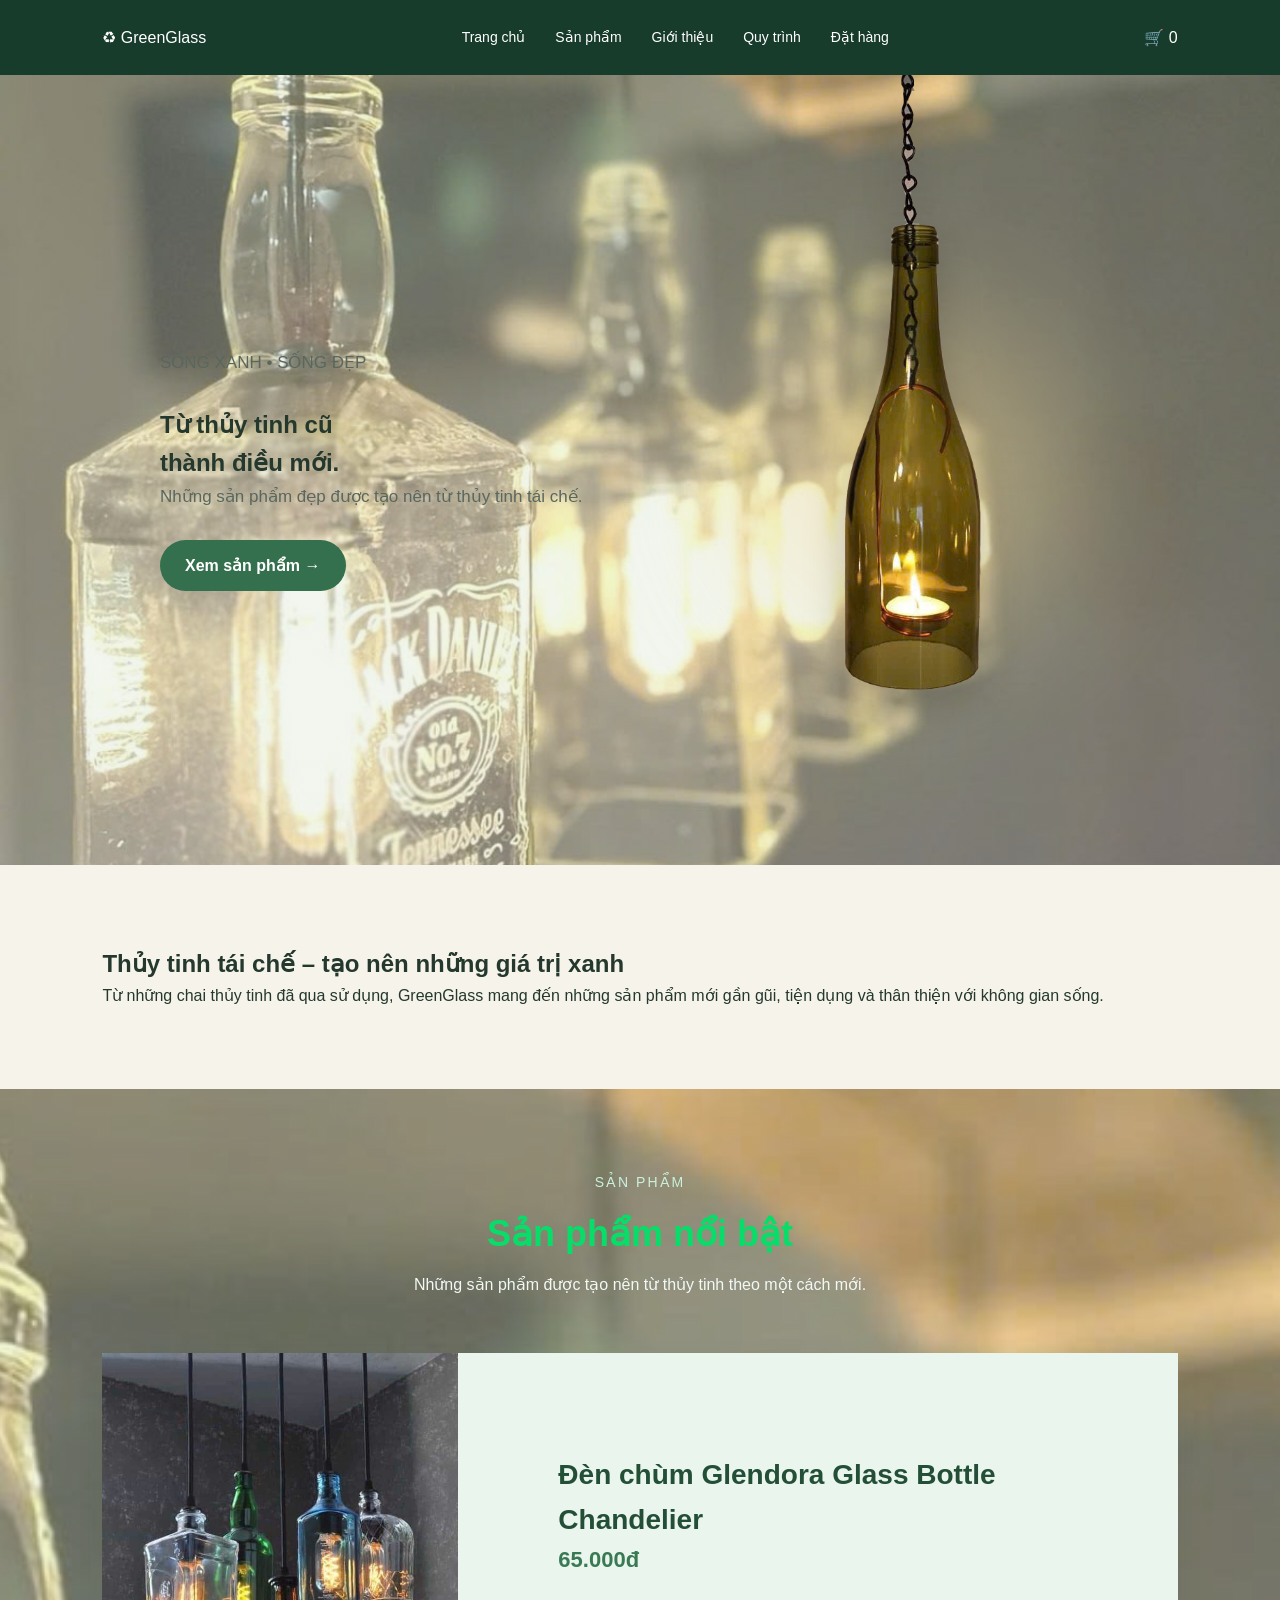
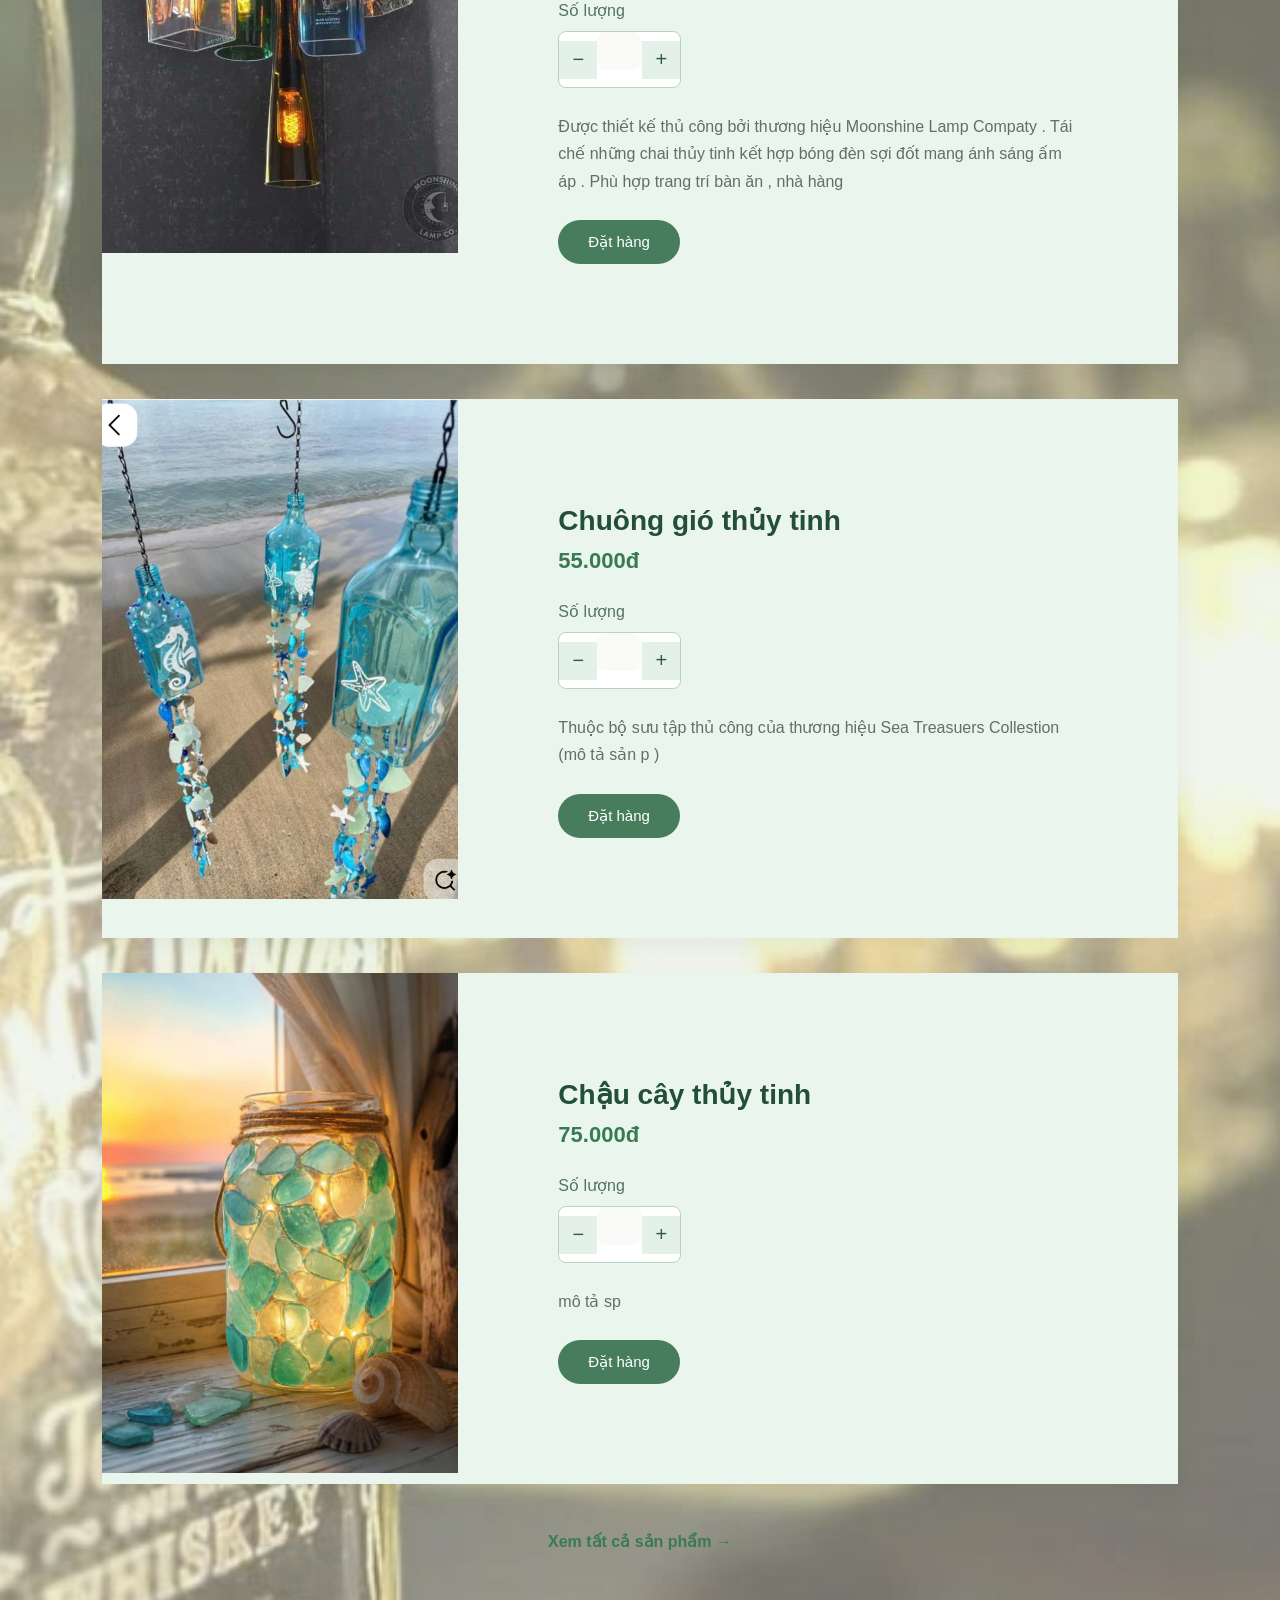
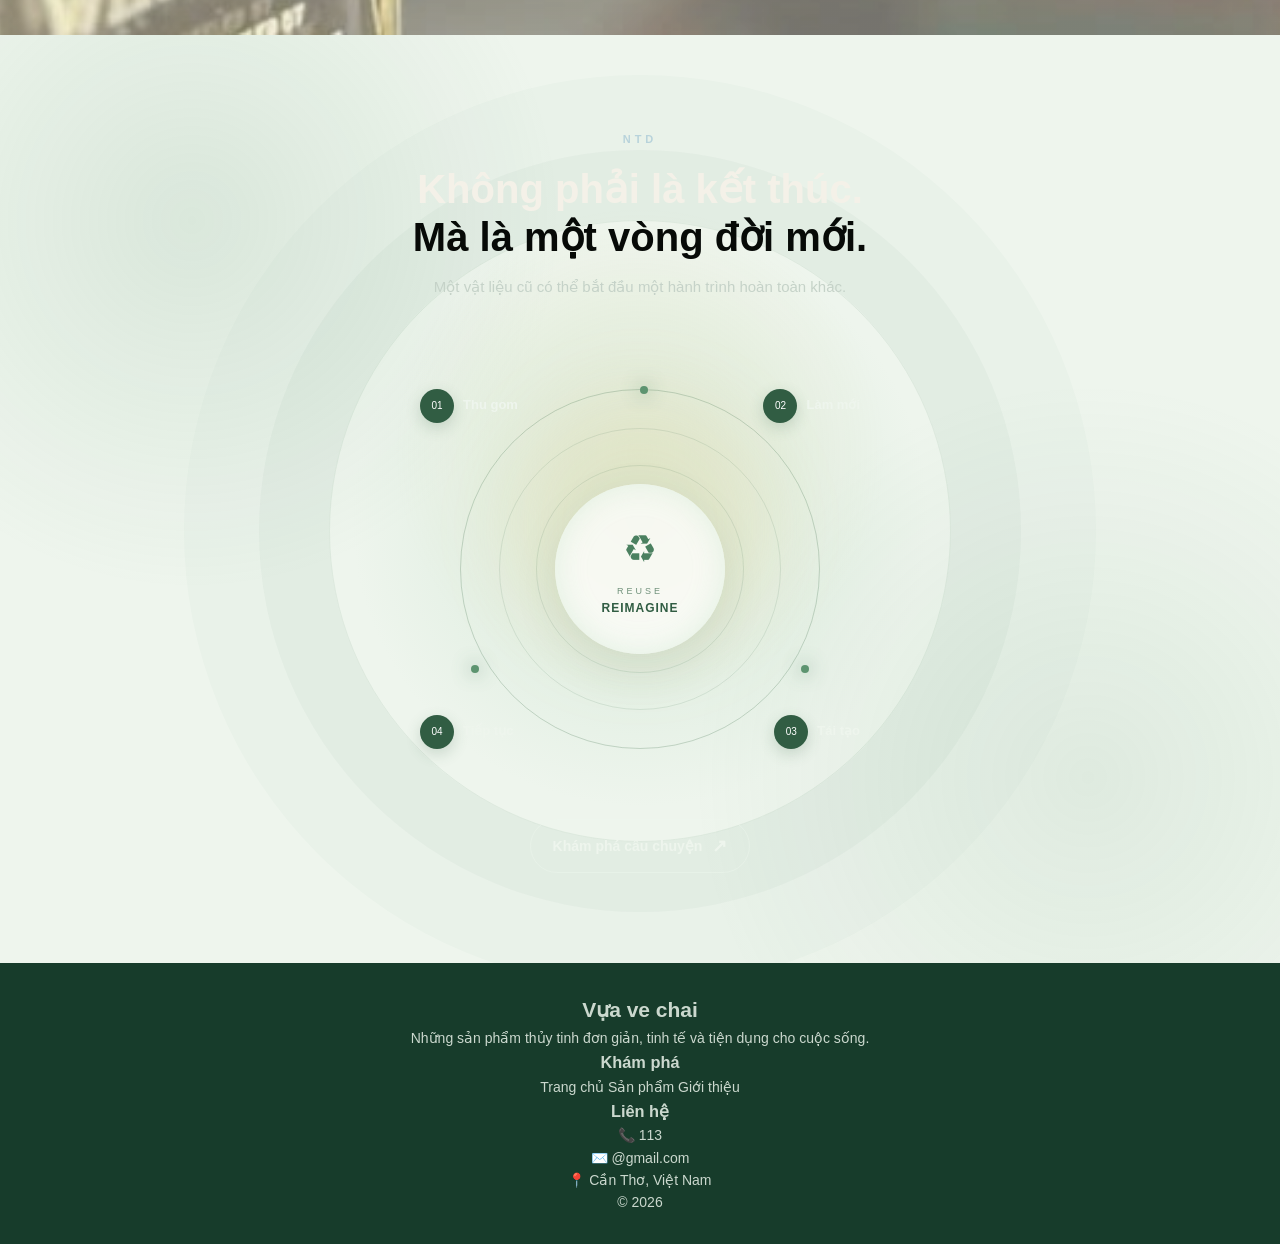
<file: index.html/index.html>
<!DOCTYPE html>
<html lang="vi">
<head>
    <meta charset="UTF-8">
    <meta name="viewport" content="width=device-width, initial-scale=1.0">
    <title>GreenGlass</title>

    <link rel="stylesheet" href="style.css">
</head>

<body>
    
   
  
    <div id="menu-content"></div>
<main>
<section id="home" class="hero">

    <div class="hero-particles">
    <span>🍀</span>
    <span>✦</span>
    <span>🍃</span>
    <span>🍀</span>
    <span>🍃</span>
    <span>🍃</span>
    <span>🍂·</span>
    <span>❄️</span>
    <span>🍃</span>
    <span>✦</span>
    <span>🍀</span>
    <span>🍃</span>
    <span>🍃</span>
    <span>🍂·</span>
    <span>❄️</span>
    <span>🍃</span>
    <span>🪷</span>

</div>

    <div>
        <p>SỐNG XANH • SỐNG ĐẸP</p>
        <h1>Từ thủy tinh cũ<br>thành <span>điều mới.</span></h1>
        <p>Những sản phẩm đẹp được tạo nên từ thủy tinh tái chế.</p>
        <a href="sanpham.html" class="btn">Xem sản phẩm →</a>
    </div>

    <div class="hero-image">
        <div class="hero-product">
        <img src="img/Banner2.png" alt="đèn chai thủy tinh">
        </div>
    </div>
    </section>

  
    <!-- PHẦN 1: BANNER -->
<section class="intro">

    <div class="intro-content">

        <h1>Thủy tinh tái chế – tạo nên những giá trị xanh</h1>

        <p>
            Từ những chai thủy tinh đã qua sử dụng,
            GreenGlass mang đến những sản phẩm mới
            gần gũi, tiện dụng và thân thiện với không gian sống.
        </p>

        
       

    </div>

</section>


<!-- PHẦN 2: SẢN PHẨM NỔI BẬT -->
<section class="featured-products" id="featured-products">

    <div class="section-title">
        <span>Sản phẩm</span>
        <h2>Sản phẩm nổi bật</h2>
        <p>Những sản phẩm được tạo nên từ thủy tinh theo một cách mới.</p>
    </div>


   <!-- SẢN PHẨM 1 -->
<div class="product-card">

    <div class="product-image">
        <img src="img/sanpham1.jpg" alt="Sản phẩm thủy tinh">
    </div>

    <div class="product-info">

        <h3>Đèn chùm Glendora Glass Bottle Chandelier </h3>

        <p class="product-price">65.000đ</p>

        <label>Số lượng</label>

        <div class="quantity">
            <button class="minus">−</button>
            <input type="number" value="1" min="1">
            <button class="plus">+</button>
        </div>

        <p class="product-description">
          Được thiết kế thủ công bởi thương hiệu Moonshine Lamp Compaty . Tái chế những chai thủy 
          tinh kết hợp bóng đèn sợi đốt mang ánh sáng ấm áp . Phù hợp trang trí bàn ăn , nhà hàng 
        </p>

        <button class="order-btn">
            Đặt hàng
        </button>

    </div>

</div>


    <!-- SẢN PHẨM 2 -->
    <div class="product-card">

        <div class="product-image">
            <img src="img/sanpham2.jpg" alt="Sản phẩm thủy tinh">
        </div>

        <div class="product-info">

            <h3>Chuông gió thủy tinh </h3>

            <p class="product-price">55.000đ</p>

            <label>Số lượng</label>

            <div class="quantity">
                <button class="minus">−</button>
                <input type="number" value="1" min="1">
                <button class="plus">+</button>
            </div>

            <p class="product-description">
                Thuộc bộ sưu tập thủ công của thương hiệu Sea Treasuers Collestion 
                (mô tả sản p )
            </p>

            <button class="order-btn">
                Đặt hàng
            </button>

        </div>
    </div>


    <!-- SẢN PHẨM 3 -->
    <div class="product-card">

        <div class="product-image">
            <img src="img/sanpham3.jpg" alt="Sản phẩm thủy tinh">
        </div>

        <div class="product-info">
<h3>Chậu cây thủy tinh</h3>

            <p class="product-price">75.000đ</p>

            <label>Số lượng</label>

            <div class="quantity">
                <button class="minus">−</button>
                <input type="number" value="1" min="1">
                <button class="plus">+</button>
            </div>

            <p class="product-description">
                mô tả sp 
            </p>

            <button class="order-btn">
                Đặt hàng
            </button>

        </div>
    </div>


    <div class="view-all">
        <a href="sanpham.html">Xem tất cả sản phẩm →</a>
    </div>

</section>


<!-- POPUP ĐĂNG NHẬP / ĐĂNG KÝ -->
<div class="account-popup" id="accountPopup">

    <div class="account-box">

        <button class="close-popup" id="closePopup">×</button>

        <h2>Đăng nhập</h2>

        <p>Vui lòng đăng nhập hoặc tạo tài khoản để đặt hàng.</p>

        <input type="email" placeholder="Email">

        <input type="password" placeholder="Mật khẩu">

        <button class="login-btn">Đăng nhập</button>

        <p class="register-text">
            Chưa có tài khoản?
            <a href="#">Đăng ký</a>
        </p>

    </div>

</div>

<section class="cycle-section">

    <div class="cycle-bg"></div>

    <div class="cycle-head">
        <span>NTD</span>
        <h2>Không phải là kết thúc.<br><em>Mà là một vòng đời mới.</em></h2>
        <p>
            Một vật liệu cũ có thể bắt đầu một hành trình hoàn toàn khác.
        </p>
    </div>

    <div class="cycle">
        <div class="cycle-ring">
            <i class="dot dot-1"></i>
            <i class="dot dot-2"></i>
            <i class="dot dot-3"></i>
        </div>

        <div class="cycle-center">
            <strong>♻</strong>
            <small>REUSE</small>
            <b>REIMAGINE</b>
        </div>

        <div class="cycle-point point-1">
            <span>01</span>
            <b>Thu gom</b>
        </div>

        <div class="cycle-point point-2">
            <span>02</span>
            <b>Làm mới</b>
        </div>

        <div class="cycle-point point-3">
            <span>03</span>
            <b>Tái tạo</b>
        </div>

        <div class="cycle-point point-4">
            <span>04</span>
            <b>Tiếp tục</b>
        </div>
    </div>

    <a href="gioithieu.html" class="cycle-link">
        Khám phá câu chuyện <span>↗</span>
    </a>

</section>


 <script>
const orderButtons = document.querySelectorAll(".order-btn");
const accountPopup = document.getElementById("accountPopup");
const closePopup = document.getElementById("closePopup");

orderButtons.forEach(button => {
    button.addEventListener("click", () => {
        accountPopup.style.display = "flex";
    });
});

closePopup.addEventListener("click", () => {
    accountPopup.style.display = "none";
});

accountPopup.addEventListener("click", (event) => {
    if (event.target === accountPopup) {
        accountPopup.style.display = "none";
    }
});
</script>
</section>
</main>





<div id="footer-content"></div>
<script src="components.js"></script>


</body>
</html>
</file>
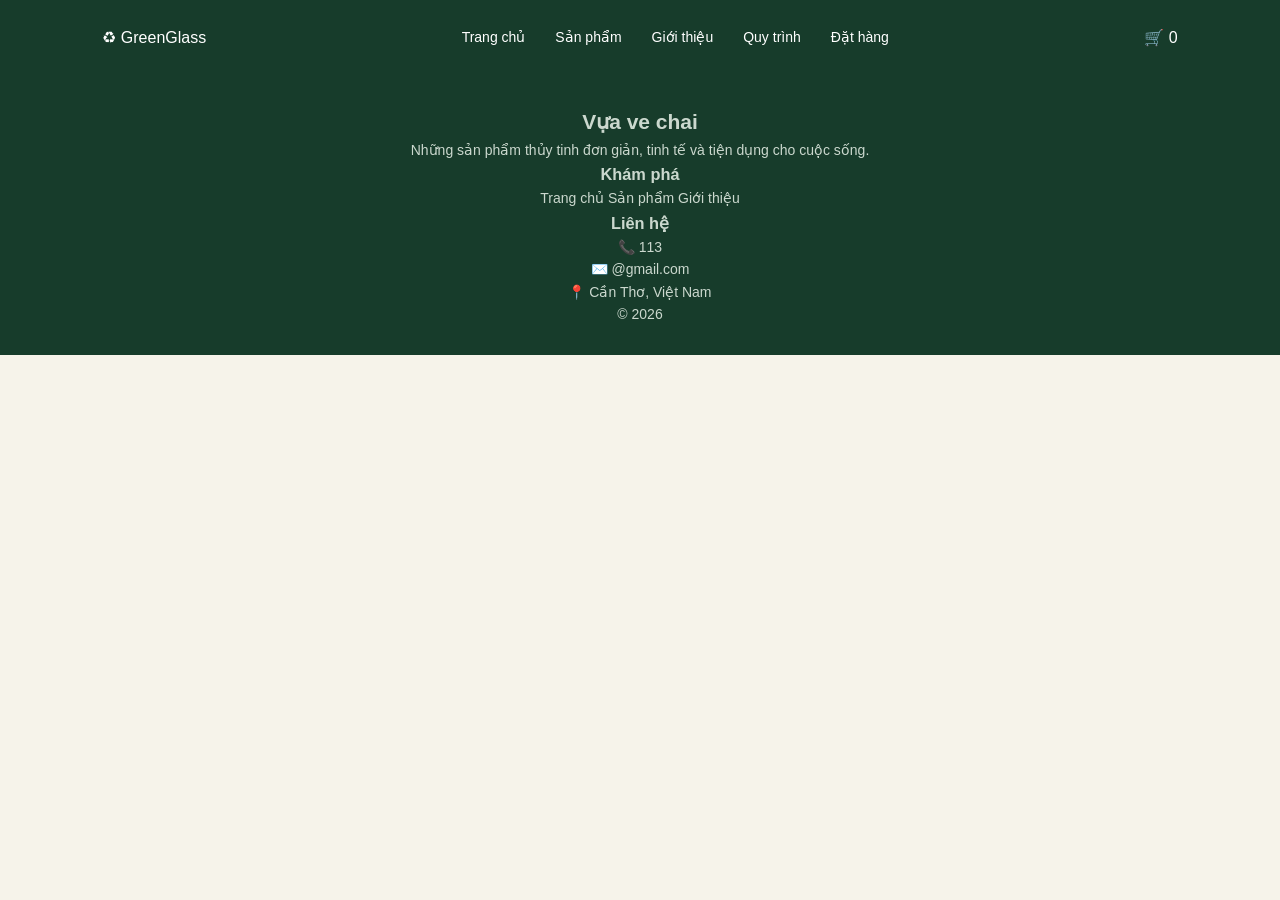
<file: index.html/components.html>
<!DOCTYPE html>
<html lang="en">
<head>
    <meta charset="UTF-8">
    <meta name="viewport" content="width=device-width, initial-scale=1.0">
    <title>Document</title>
     <link rel="stylesheet" href="style.css">
</head>
<body>

<div id="menu-content">
    <header>
    <div class="logo">♻ GreenGlass</div>

    <nav>
        <a href="index.html">Trang chủ</a>
        <a href="sanpham.html">Sản phẩm</a>
        <a href="gioithieu.html">Giới thiệu</a>
        <a href="quytrinh.html">Quy trình</a>
        <a href="dathang.html">Đặt hàng</a>
    </nav>

    <div class="cart">🛒 0</div>
    </header>
</div>

<div id="footer-content">

    <footer class="footer">

        <div class="footer-container">

            <div class="footer-brand">
                <h2>Vựa ve chai  </h2>
                <p>
                    Những sản phẩm thủy tinh đơn giản,
                    tinh tế và tiện dụng cho cuộc sống.
                </p>
            </div>

            <div class="footer-links">
                <h3>Khám phá</h3>
                <a href="index.html">Trang chủ</a>
                <a href="sanpham.html">Sản phẩm</a>
                <a href="gioithieu.html">Giới thiệu</a>
            </div>

            <div class="footer-contact">
                <h3>Liên hệ</h3>
                <p>📞 113</p>
                <p>✉️ @gmail.com</p>
                <p>📍 Cần Thơ, Việt Nam</p>
            </div>

        </div>

        <div class="footer-bottom">
            © 2026 
        </div>

    </footer>

</div>

</body>
</html>
</file>
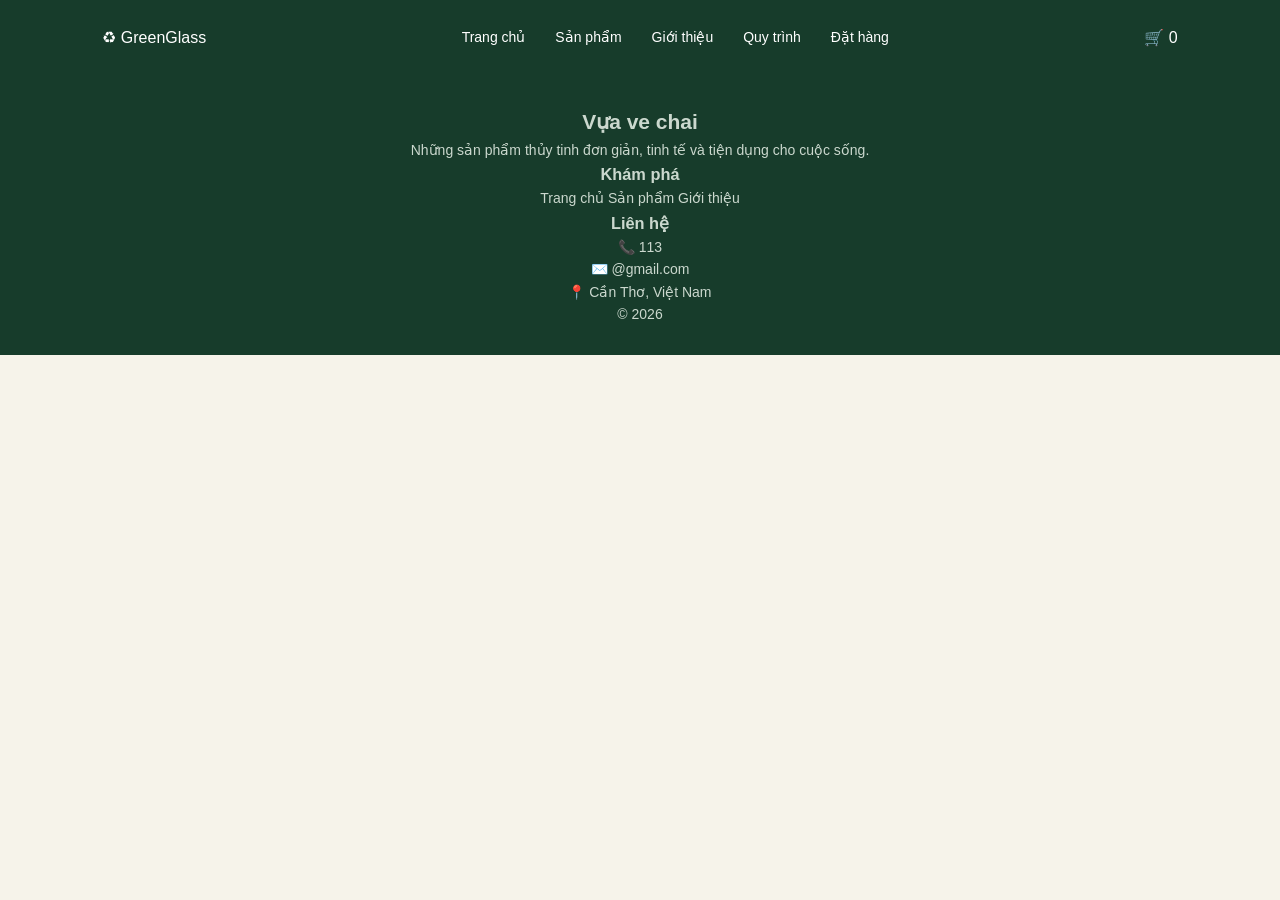
<file: index.html/dathang.html>
<!DOCTYPE html>
<html lang="en">
<head>
    <meta charset="UTF-8">
    <meta name="viewport" content="width=device-width, initial-scale=1.0">
    <title>Đặt hàng</title>
    <link rel="stylesheet" href="style.css">

</head>
<body>
    <div id="menu-content"></div>
    <div id="footer-content"></div>
    <script src="components.js"></script>
</body>
</html>
</file>
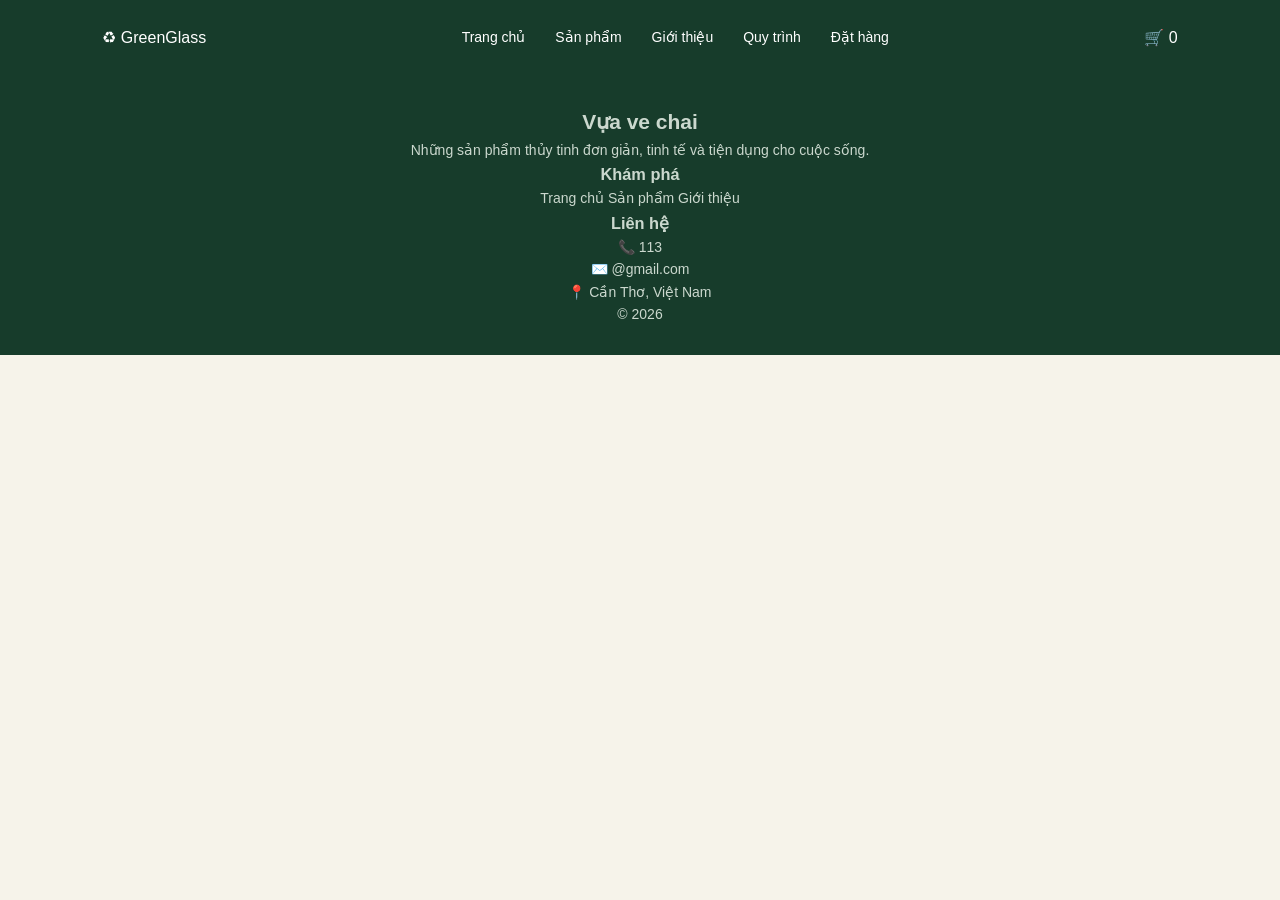
<file: index.html/gioithieu.html>
<!DOCTYPE html>
<html lang="en">
<head>
    <meta charset="UTF-8">
    <meta name="viewport" content="width=device-width, initial-scale=1.0">
    <title>Giới thiệu</title>
    <link rel="stylesheet" href="style.css">
</head>
<body>
     <div id="menu-content"></div>















     <div id="footer-content"></div>
     <script src="components.js"></script>
</body>
</html>
</file>
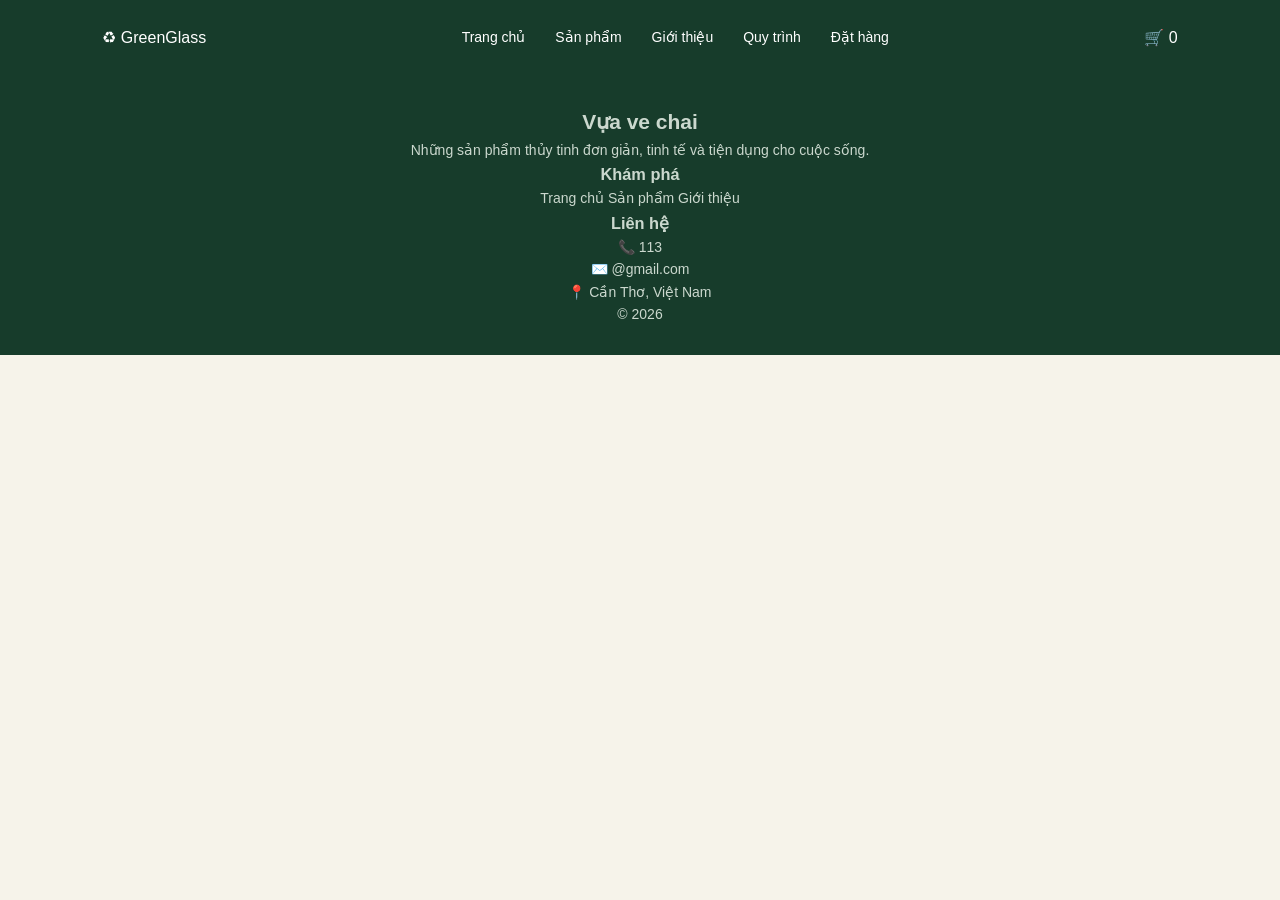
<file: index.html/quytrinh.html>
<!DOCTYPE html>
<html lang="en">
<head>
    <meta charset="UTF-8">
    <meta name="viewport" content="width=device-width, initial-scale=1.0">
    <title>Quy trình</title>
    <link rel="stylesheet" href="style.css">
</head>
<body>
    <div id="menu-content"></div>



   <div id="footer-content"></div>
<script src="components.js"></script>
</body>
</html>
</file>
<file: index.html/style.css>
* {
    margin: 0;
    padding: 0;
    box-sizing: border-box;
}

html {
    scroll-behavior: smooth;
}

body {
    font-family: Arial, sans-serif;
    background: #f6f3ea;
    color: #24382d;
    min-height: 100%;
    line-height: 1.6;
}

a {
    text-decoration: none;
    color: inherit;
}

button {
    border: 0;
    cursor: pointer;
}
main{
    width: 100%; 
}
.hero, 
.featured-products{
    width: 100%; 
    box-sizing: border-box;
}

/* ===== HEADER ===== */

header {
    height: 75px;
    padding: 0 8%;
    background: #173c2b;
    color: white;

    display: flex;
    align-items: center;
    justify-content: space-between;
}

header h1 {
    color: #d5e6c9;
    font-size: 25px;
}

nav {
    display: flex;
    gap: 30px;
}

nav a {
    font-size: 14px;
    transition: .3s;
}

nav a:hover {
    color: #c9dfba;
}


/* ===== HERO ===== */

.hero {
    width:100%; 
    flex-shrink: 0;
    min-height: 600px;
    padding: 60px 8%;
    position: relative;
    display: grid; 
    grid-template-columns: 1fr 1fr; 
    align-items: center;
    min-height: 500px;
    background:
        linear-gradient(rgba(223, 233, 216, 0.40),
                        rgba(223, 233, 216, 0.40)),
        url("img/Banner1.jpg") center / cover no-repeat;
}
.hero-product {
   height:100%; 
    display: flex;
    justify-content: center;
    align-items: center;
}

/* Ánh sáng phía sau chai */
.hero-product::before {
    content: "";
    position: absolute;
    width: 300px;
    height: 300px;
    border-radius: 50%;
    background: #f3d58a;
    filter: blur(80px);
    opacity: .45;

    animation: bottleGlow 3s ease-in-out infinite alternate; 
}

/* Chai */
.hero-product img {
   
   
    height: auto; 
    transform: translateY(-80px);
    width: 160%;
    max-height: 670px;
    object-fit: contain;
    max-width:none; 

    filter:
        drop-shadow(0 15px 20px rgba(0, 0, 0, .2));
}


.hero div {
    max-width: 1150px;
    margin: auto;
}

.hero h2 {
    max-width: 650px;
    font-size: 55px;
    line-height: 1.15;
    color: #173c2b;
    margin-bottom: 22px;
}

.hero p {
    max-width: 560px;
    color: #59675e;
    font-size: 17px;
    margin-bottom: 30px;
}

.btn {
    display: inline-block;
    background: #34704d;
    color: white;
    padding: 13px 25px;
    border-radius: 30px;
    font-weight: bold;
    transition: .3s;
}

.btn:hover,
button:hover {
    background: #173c2b;
    transform: translateY(-2px);
}


/* ===== SECTION ===== */

section {
    padding: 80px 8%;
}

section > h2 {
    text-align: center;
    color: #173c2b;
    font-size: 34px;
    margin-bottom: 45px;
}
.section-title { 
    text-align: center;
    margin-bottom: 55px;

}

.section-title span { 
    color : #caf1db; 
    font-size : 14px; 
    letter-spacing: 2px;
    text-transform: uppercase;
}
.section-title h2 { 
    color: #07dd68; 
    font-size:36px;
    margin: 10px 0; 
}
.section-title p{ 
    color: #f2f9f5; 
}

/* ===== PRODUCTS ===== */

.products {
    max-width: 1100px;
    margin: auto;

    display: grid;
    grid-template-columns: repeat(3, 1fr);
    gap: 28px;
}

.product {
    background: white;
    border-radius: 18px;
    padding: 15px;

    box-shadow: 0 8px 25px rgba(40, 60, 45, .08);

    transition: .3s;
}

.product:hover {
    transform: translateY(-6px);
}

.product-image {
    width: 600px;
    height: 500px; 
    overflow:hidden;
    display:flex; 
    align-items: center;
    justify-content: center;
}

.product h3 {
    margin: 17px 5px 5px;
    color: #24563b;
    font-size: 18px;
}

.product p {
    margin: 0 5px 15px;
    color: #a36d45;
    font-size: 17px;
    font-weight: bold;
}

.product button {
    width: 100%;
    padding: 11px;
    border-radius: 25px;
    background: #34704d;
    color: white;
}
.product-card{ 
    max-width: 8000px ; 
    max-height: 700px;
    margin: 0 auto 35px; 
    display: flex; 
    background: #eaf5ee; 
    border-radius: hidden;
    box-shadow: 0 8px 25px rgba(40, 80, 55, 0.08); 
}
.product-image img{
    width : 100%; 
    height: 100% ; 
    object-fit: cover; 
}
.product-info { 
    width: 100%; 
    padding: 100px; 
    object-fit: contain;
}
.product-info h3 {
    color: #244f37; 
    font-size: 28px;
    margin-top: 0;
}
.product-price { 
    color: #397a55; 
    font-size: 22px; 
    font-weight: 600;
}
.product-info label {
    display: block; 
    color: #557263; 
    margin-top: 20px; 
    margin-bottom: 8px;
}

/* ===== ABOUT ===== */

.about {
    background: #e9e3d5;
}

.about p {
    max-width: 700px;
    margin: auto;
    text-align: center;
    color: #59645c;
    font-size: 16px;
}


/* ===== PROCESS ===== */

.process {
    background: #f6f3ea;
}

.process > div {
    max-width: 1000px;
    margin: auto;

    display: grid;
    grid-template-columns: repeat(4, 1fr);
    gap: 20px;
}

.process h3 {
    min-height: 130px;

    background: white;
    border-radius: 16px;

    display: flex;
    align-items: center;
    justify-content: center;

    text-align: center;
    padding: 20px;

    color: #34704d;
box-shadow: 0 7px 22px rgba(40, 60, 45, .07);

    transition: .3s;
}

.process h3:hover {
    transform: translateY(-5px);
    background: #edf4e9;
}


/* ===== FORM ===== */

#contact {
    background: #e4ecdf;
}

form {
    max-width: 650px;
    margin: auto;

    padding: 35px;

    background: white;
    border-radius: 20px;

    box-shadow: 0 10px 35px rgba(40, 60, 45, .1);
}

input,
select,
textarea {
    width: 100%;
    padding: 13px 15px;
    margin-bottom: 17px;

    border: 1px solid #d7ded3;
    border-radius: 9px;

    background: #fafbf8;
    outline: none;

    font-family: inherit;
    font-size: 14px;
}

input:focus,
select:focus,
textarea:focus {
    border-color: #34704d;
}

textarea {
    min-height: 110px;
    resize: vertical;
}

form button {
    width: 100%;
    padding: 13px;

    border-radius: 25px;

    background: #34704d;
    color: white;

    font-weight: bold;
}


/* ===== FOOTER ===== */

footer {
    background: #173c2b;
    color: #cbd8ce;

    text-align: center;
    padding: 30px 15px;
    margin: auto;
    font-size: 14px;
}


/* ===== TABLET ===== */

@media (max-width: 900px) {

    header {
        padding: 0 5%;
    }

    nav {
        gap: 15px;
    }

    .hero h2 {
        font-size: 45px;
    }

    .products {
        grid-template-columns: repeat(2, 1fr);
    }

    .process > div {
        grid-template-columns: repeat(2, 1fr);
    }
    .hero-product img { max-width: 420px;
    }
}


/* ===== PHONE ===== */

@media (max-width: 600px) {

    header {
        height: auto;
        padding: 18px 6%;

        flex-direction: column;
        gap: 15px;
    }

    nav {
        gap: 15px;
        flex-wrap: wrap;
        justify-content: center;
    }

    nav a {
        font-size: 13px;
    }

    .hero {
        width: 100%; 
        box-sizing: border-box;
        min-height: 500px;
        padding: 60px 8%;
        text-align: center;
        background: 
               linear-gradient(
                      rgba(223, 233, 216, 0.40),
                      rgba(223, 233, 216, 0.40)    
               ),
               url("img/Banner1.jpg") center / cover no-repeat;
               display:grid;
               align-items: center;
               justify-content: center;
               text-align: center;
               color: white; 
               grid-template-columns: 1fr 1fr;

    }
    .hero h1 {

        font-size: 30px;
        margin-bottom: 20px;
        font-weight: 600;

    }

    .hero h2 {
        font-size: 37px;
    }

    .hero p {
        font-size: 15px;
        line-height: 1.8; 
        margin-bottom: 30px;
    }
    .hero-btn { 
        display: inline-block; 
        padding: 13px 28px; 
        background: white; 
        color: #315d47; 
        text-decoration: none;
        border-radius: 30px;
        font-weight: 600;
    }
    section {
        padding: 60px 6%;
    }

    section > h2 {
        font-size: 29px;
        margin-bottom: 30px;
    }

    .product img {
        height: 260px;
    }

    .process > div {
        grid-template-columns: 1fr;
    }

    .process h3 {
        min-height: 90px;
    }

    form {
        padding: 25px 18px;
    }
    .hero-product img { 
        max-width: 180px;
    }
}
/*Sản phẩm giới thiệu  */ 
.featured-products { 
    padding: 80px 8%; 
    background: 
    linear-gradient(
             rgba(223, 233, 216, 0.40),
             rgba(223, 233, 216, 0.40)
             ),  
             url("img/Banner1.jpg") center / cover no-repeat;

    width: 100%; 
    flex-shrink: 0;
}

/* SỐ LƯỢNG */

.quantity {

    display: flex;

    align-items: center;

    width: fit-content;

    border: 1px solid #b8d3c1;

    border-radius: 8px;

    overflow: hidden;

    background: white;

}

.quantity button {

    width: 38px;

    height: 38px;

    border: none;

    background: #e3f1e8;

    color: #315d43;

    font-size: 20px;

    cursor: pointer;

}

.quantity input {

    width: 45px;

    height: 38px;

    border: none;

    text-align: center;

    outline: none;

}

.product-description {

    color: #5f7167;

    line-height: 1.7;

    margin: 25px 0;

}

/* NÚT ĐẶT HÀNG */

.order-btn {

    border: none;

    padding: 13px 30px;

    background: #477d5c;

    color: white;

    border-radius: 25px;

    font-size: 15px;

    cursor: pointer;

}

.order-btn:hover {

    background: #356746;

}

/* XEM TẤT CẢ */

.view-all {

    text-align: center;

    margin-top: 45px;

}

.view-all a {

    color: #397a55;

    text-decoration: none;

    font-weight: 600;

}

/* =========================

   POPUP TÀI KHOẢN

========================= */

.account-popup {

    display: none;

    position: fixed;

    inset: 0;

    background: rgba(0, 0, 0, 0.45);

    align-items: center;

    justify-content: center;

    z-index: 1000;

}

.account-box {

    width: 380px;

    max-width: 90%;

    background: white;

    padding: 35px;

    border-radius: 20px;

    position: relative;

}

.account-box h2 {

    color: #315d43;

}

.account-box p {

    color: #68776e;

    line-height: 1.5;

}

.account-box input {

    width: 100%;

    box-sizing: border-box;

    padding: 13px;

    margin-top: 12px;

    border: 1px solid #cbdcd1;

    border-radius: 8px;

    outline: none;

}

.login-btn {

    width: 100%;

    margin-top: 18px;

    padding: 13px;

    border: none;

    border-radius: 8px;

    background: #477d5c;

    color: white;

    cursor: pointer;

}

.close-popup {

    position: absolute;

    right: 18px;

    top: 12px;

    border: none;

    background: none;

    font-size: 28px;

    cursor: pointer;

}

.register-text {

    text-align: center;

    margin-top: 20px;

}

.register-text a {

    color: #397a55;

}

/* =========================
   HIỆU ỨNG XANH NHẸ
========================= */

.hero {
    position: relative;
    overflow: hidden;
}

/* Lớp hiệu ứng phủ toàn banner */
.hero-particles {
    position: absolute;
    inset: 0;
    pointer-events: none;
    overflow: hidden;
    z-index: 1;
}

/* Các hạt/lá */
.hero-particles span {
    position: absolute;
    opacity: 0;
    font-size: 18px;
    animation: floatLeaf 8s ease-in-out infinite;
}

/* Vị trí từng hạt */

.hero-particles span:nth-child(1) {
    left: 8%;
    top: 20%;
    animation-delay: 0s;
}

.hero-particles span:nth-child(2) {
    left: 22%;
    top: 65%;
    font-size: 14px;
    animation-delay: 2s;
}

.hero-particles span:nth-child(3) {
    left: 42%;
    top: 15%;
    font-size: 15px;
    animation-delay: 4s;
}

.hero-particles span:nth-child(4) {
    left: 58%;
    top: 75%;
    font-size: 20px;
    animation-delay: 1s;
}

.hero-particles span:nth-child(5) {
    left: 76%;
    top: 18%;
    font-size: 13px;
    animation-delay: 3s;
}

.hero-particles span:nth-child(6) {
    left: 88%;
    top: 65%;
    font-size: 17px;
    animation-delay: 5s;
}


/* Chuyển động rất nhẹ */
@keyframes floatLeaf {

    0% {
        opacity: 0;
        transform: translateY(-20px) translateX(0) rotate(0deg);
    }

    8% {
        opacity: 0.55;
    }

    90% {
        opacity: 0.55;
    }

    100% {
        opacity: 0;
        transform: translateY(600px) translateX(-15px) rotate(180deg);
    }
}
@keyframes bottleGlow{
    from{
        opacity: .30; 
        transform: scale(.92);
    }
    to{
        opacity: .60; 
        transform:scale(1.05);
    }
}

/* ===== SẢN PHẨM TRÊN ĐIỆN THOẠI ===== */

@media (max-width: 600px) {

    .product-card {
        width: 94%;
        margin: 0 auto 25px;

        display: flex;
        flex-direction: column;

        box-sizing: border-box;
    }

    .product-image {
        width: 100%;
        height: 220px;
    }

    .product-image img {
        width: 100%;
        height: 100%;
        object-fit: contain;
    }

    .product-info {
        width: 100%;
        padding: 18px;
        box-sizing: border-box;
    }

    .product-info h3 {
        font-size: 19px;
        margin-top: 0;
    }

    .product-price {
        font-size: 17px;
    }

    .product-description {
        font-size: 14px;
        line-height: 1.6;
    }

    .order-btn {
        width: 100%;
        padding: 11px;
    }
}
/* ===== GREEN CYCLE ===== */

.cycle-section {
    position: relative;
    min-height: 700px;
    padding: 90px 8%;
    overflow: hidden;
    background: #eef5ed;
    text-align: center;
}

.cycle-bg {
    position: absolute;
    width: 600px;
    height: 600px;
    left: 50%;
    top: 52%;
    transform: translate(-50%, -50%);
    border-radius: 50%;
    background: radial-gradient(
        circle,
        rgba(201, 226, 205, .65),
        transparent 68%
    );
    pointer-events: none;
}

.cycle-head {
    position: relative;
    z-index: 3;
    max-width: 650px;
    margin: auto;
}

.cycle-head span {
    color: #5d896a;
    font-size: 11px;
    letter-spacing: 4px;
    font-weight: bold;
}

.cycle-head h2 {
    margin: 14px 0;
    color: #173c2b;
    font-size: 40px;
    line-height: 1.2;
}

.cycle-head h2 em {
    color: #4b8060;
    font-style: normal;
}

.cycle-head p {
    color: #68776e;
    font-size: 15px;
}

/* VÒNG TRUNG TÂM */

.cycle {
    position: relative;
    width: 430px;
    height: 430px;
    margin: 55px auto 35px;
}

.cycle-ring {
    position: absolute;
    inset: 35px;
    border: 1px solid rgba(65,112,78,.25);
    border-radius: 50%;
    animation: cycleRotate 18s linear infinite;
}

.cycle-ring::before,
.cycle-ring::after {
    content: "";
    position: absolute;
    border-radius: 50%;
    border: 1px solid rgba(65,112,78,.13);
}

.cycle-ring::before {
    inset: 38px;
}

.cycle-ring::after {
    inset: 75px;
}

/* ĐIỂM SÁNG */

.dot {
    position: absolute;
    width: 8px;
    height: 8px;
    border-radius: 50%;
    background: #5d9470;
    box-shadow: 0 0 18px rgba(71,125,92,.8);
}

.dot-1 {
    top: -4px;
    left: 50%;
}

.dot-2 {
    right: 10px;
    bottom: 75px;
}

.dot-3 {
    left: 10px;
    bottom: 75px;
}

/* TRUNG TÂM */

.cycle-center {
    position: absolute;
    inset: 130px;
    z-index: 2;
    display: flex;
    flex-direction: column;
    align-items: center;
    justify-content: center;
    border-radius: 50%;
    background: rgba(255,255,255,.75);
    box-shadow:
        0 15px 45px rgba(45,85,55,.1),
        inset 0 0 30px rgba(220,238,220,.8);
    backdrop-filter: blur(5px);
}

.cycle-center strong {
    font-size: 38px;
    color: #4b8060;
    font-weight: normal;
    animation: centerPulse 3s ease-in-out infinite;
}

.cycle-center small {
    margin-top: 4px;
    color: #71917b;
    font-size: 9px;
    letter-spacing: 3px;
}

.cycle-center b {
    color: #315d43;
    font-size: 12px;
    letter-spacing: 1px;
}

/* 4 MỐC */

.cycle-point {
    position: absolute;
    z-index: 4;
    display: flex;
    align-items: center;
    gap: 9px;
    color: #315d43;
}

.cycle-point span {
    display: flex;
    align-items: center;
    justify-content: center;
    width: 34px;
    height: 34px;
    border-radius: 50%;
    background: #315d43;
    color: white;
    font-size: 10px;
    box-shadow: 0 5px 15px rgba(49,93,67,.2);
}

.cycle-point b {
    font-size: 13px;
    white-space: nowrap;
}
.point-1 {
    top: 35px;
    left: -5px;
}

.point-2 {
    top: 35px;
    right: -5px;
}

.point-3 {
    bottom: 35px;
    right: -5px;
}

.point-4 {
    bottom: 35px;
    left: -5px;
}

/* NÚT */

.cycle-link {
    position: relative;
    z-index: 5;
    display: inline-flex;
    align-items: center;
    gap: 10px;
    padding: 12px 22px;
    border: 1px solid #9dbba5;
    border-radius: 30px;
    color: #315d43;
    font-size: 14px;
    font-weight: bold;
    transition: .35s;
}

.cycle-link span {
    font-size: 18px;
    transition: .35s;
}

.cycle-link:hover {
    background: #315d43;
    color: white;
    transform: translateY(-3px);
}

.cycle-link:hover span {
    transform: translate(3px,-3px);
}

/* CHUYỂN ĐỘNG */

@keyframes cycleRotate {
    to {
        transform: rotate(360deg);
    }
}

@keyframes centerPulse {
    0%,100% {
        transform: scale(1);
        opacity: .8;
    }

    50% {
        transform: scale(1.12);
        opacity: 1;
    }
}

/* ĐIỆN THOẠI */

@media (max-width: 600px) {

    .cycle-section {
        min-height: 620px;
        padding: 65px 6%;
    }

    .cycle-head h2 {
        font-size: 29px;
    }

    .cycle-head p {
        font-size: 14px;
    }

    .cycle {
        width: 300px;
        height: 300px;
        margin-top: 40px;
    }

    .cycle-ring {
        inset: 25px;
    }

    .cycle-center {
        inset: 90px;
    }

    .cycle-center strong {
        font-size: 30px;
    }

    .cycle-point span {
        width: 28px;
        height: 28px;
        font-size: 9px;
        background: #d9c27c;
    }

    .cycle-point b {
        font-size: 11px;
    }

    .point-1 {
        left: -10px;
        top: 25px;
    }

    .point-2 {
        right: -10px;
        top: 25px;
    }

    .point-3 {
        right: -10px;
        bottom: 25px;
    }

    .point-4 {
        left: -10px;
        bottom: 25px;
    }
}
/* ===== NỀN ÁNH ĐÈN + THỦY TINH ===== */

.cycle-section {
    position: relative;
    overflow: hidden;
    isolation: isolate;
    background:
        radial-gradient(
            circle at 50% 45%,
            rgba(246, 211, 137, .18),
            transparent 30%
        ),
        radial-gradient(
            circle at 15% 20%,
            rgba(111, 160, 125, .16),
            transparent 28%
        ),
        radial-gradient(
            circle at 85% 80%,
            rgba(111, 160, 125, .12),
            transparent 30%
        ),
        #eef5ed;


}

.cycle-section::before {
    content: "";
    position: absolute;
    width: 620px;
    height: 620px;
    left: 50%;
    top: 55%;
    transform: translate(-50%, -50%);

    border: 1px solid rgba(71, 125, 92, .10);
    border-radius: 50%;

    box-shadow:
        0 0 0 70px rgba(71, 125, 92, .045),
        0 0 0 145px rgba(71, 125, 92, .025);

    animation: glassRing 18s linear infinite;
    z-index: 0;
    pointer-events: none;
    margin-top:var(--scroll-move, 0px); 
}

.cycle-section::after {
    content: "";
    position: absolute;
    width: 260px;
    height: 260px;
    left: 50%;
    top: 52%;
    transform: translate(-50%, -50%);

    border-radius: 50%;
    background: rgba(246, 211, 137, .16);
    filter: blur(35px);

    animation: lampGlow 5s ease-in-out infinite;
    z-index: 0;
    pointer-events: none;

    margin-top:calc(var(--scroll-move, 0px) * -0.6); 
}

.cycle-head,
.cycle,
.cycle-link {
    position: relative;
    z-index: 2;
}

@keyframes glassRing {
    from {
        transform: translate(-50%, -50%) rotate(0);
    }

    to {
        transform: translate(-50%, -50%) rotate(360deg);
    }
}

@keyframes lampGlow {
    0%, 100% {
        opacity: .5;
        transform: translate(-50%, -50%) scale(.9);
    }

    50% {
        opacity: 1;
        transform: translate(-50%, -50%) scale(1.12);
    }
}

.cycle-head h2{ 
    color: #f4f1e8; 
}
.cycle-head h2 em{ 
    color: #070a07; 
}
.cycle-head p{ 
    color: #c5d2c8; 
}
.cycle-head span{
    color: #b8d3db; 
}
.cycle-point { 
    color: #eef5ed; 
}
.cycle-link{ 
    color: #eef5ed;
    border-color: rgba(238,245,237, .45);
}
.cycle-link:hover{ 
    background: #d9c27c;
    color: #173c2b;
}
</file>
